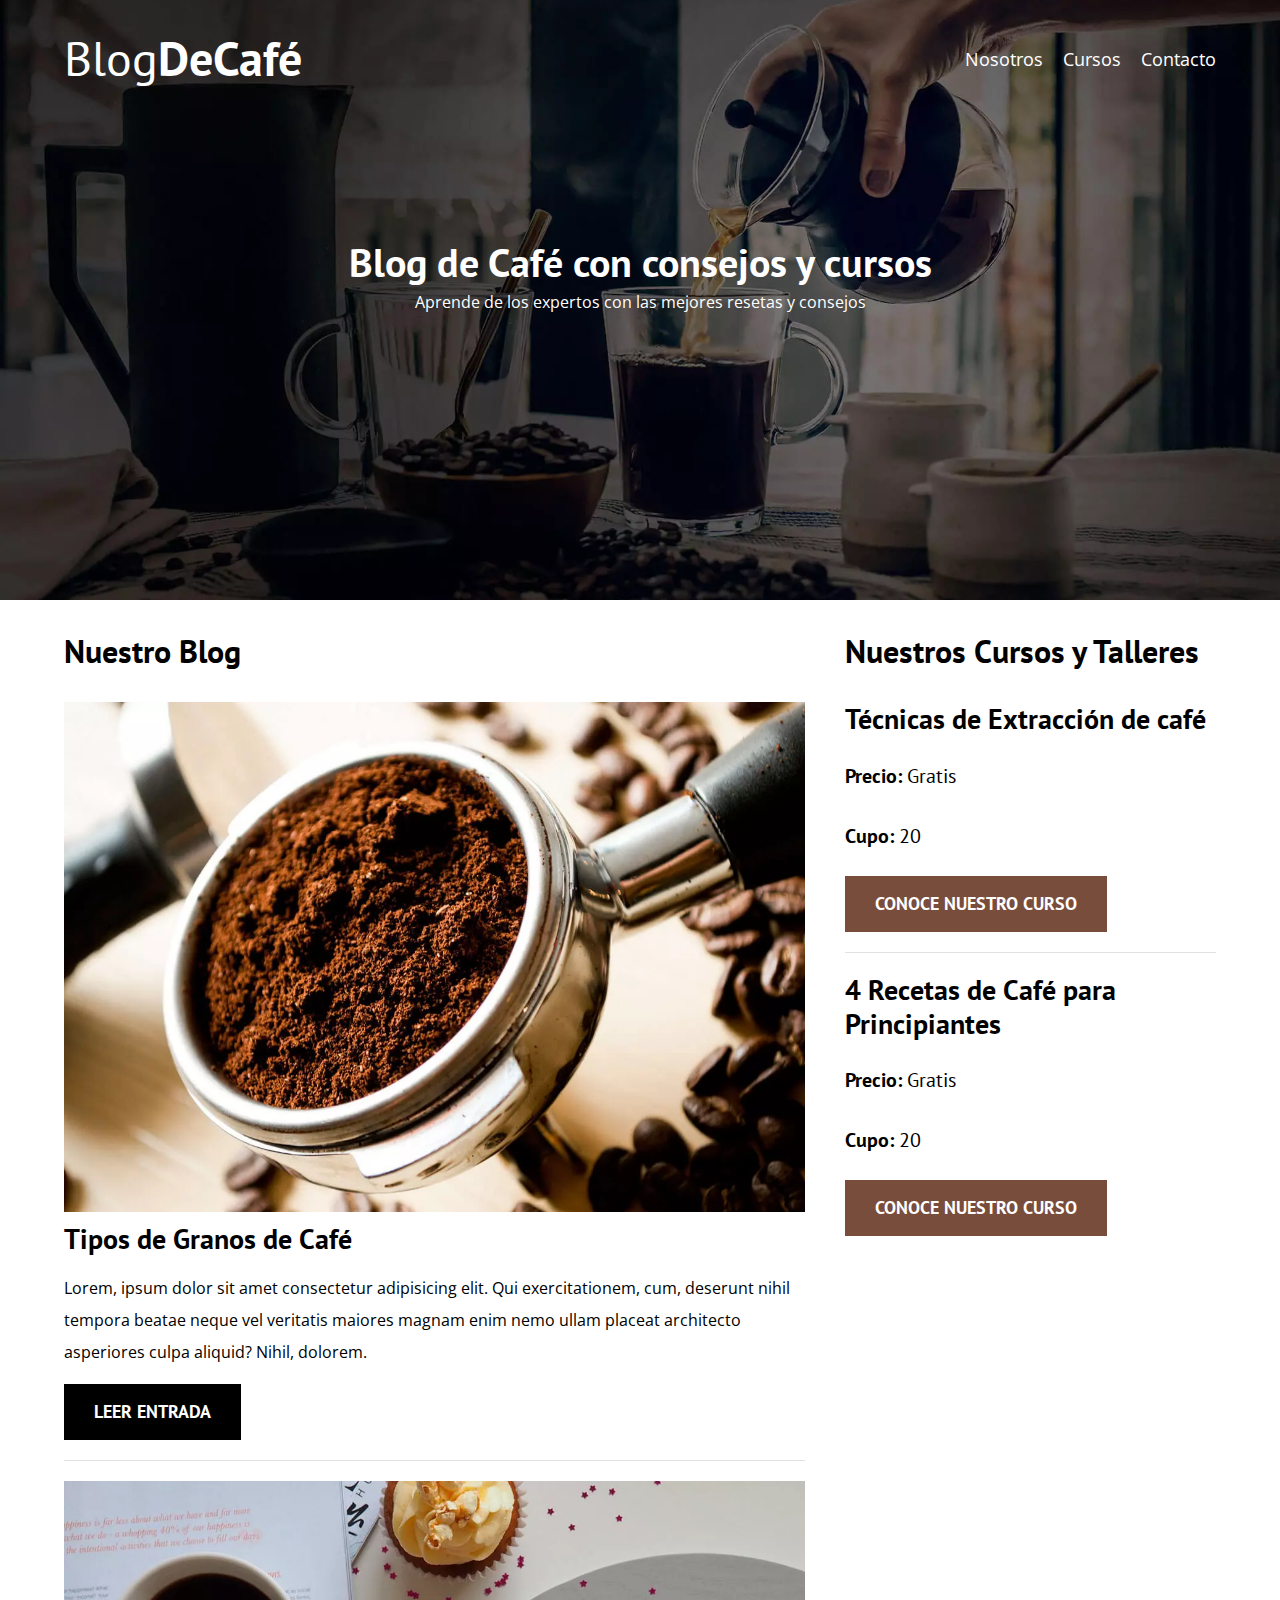
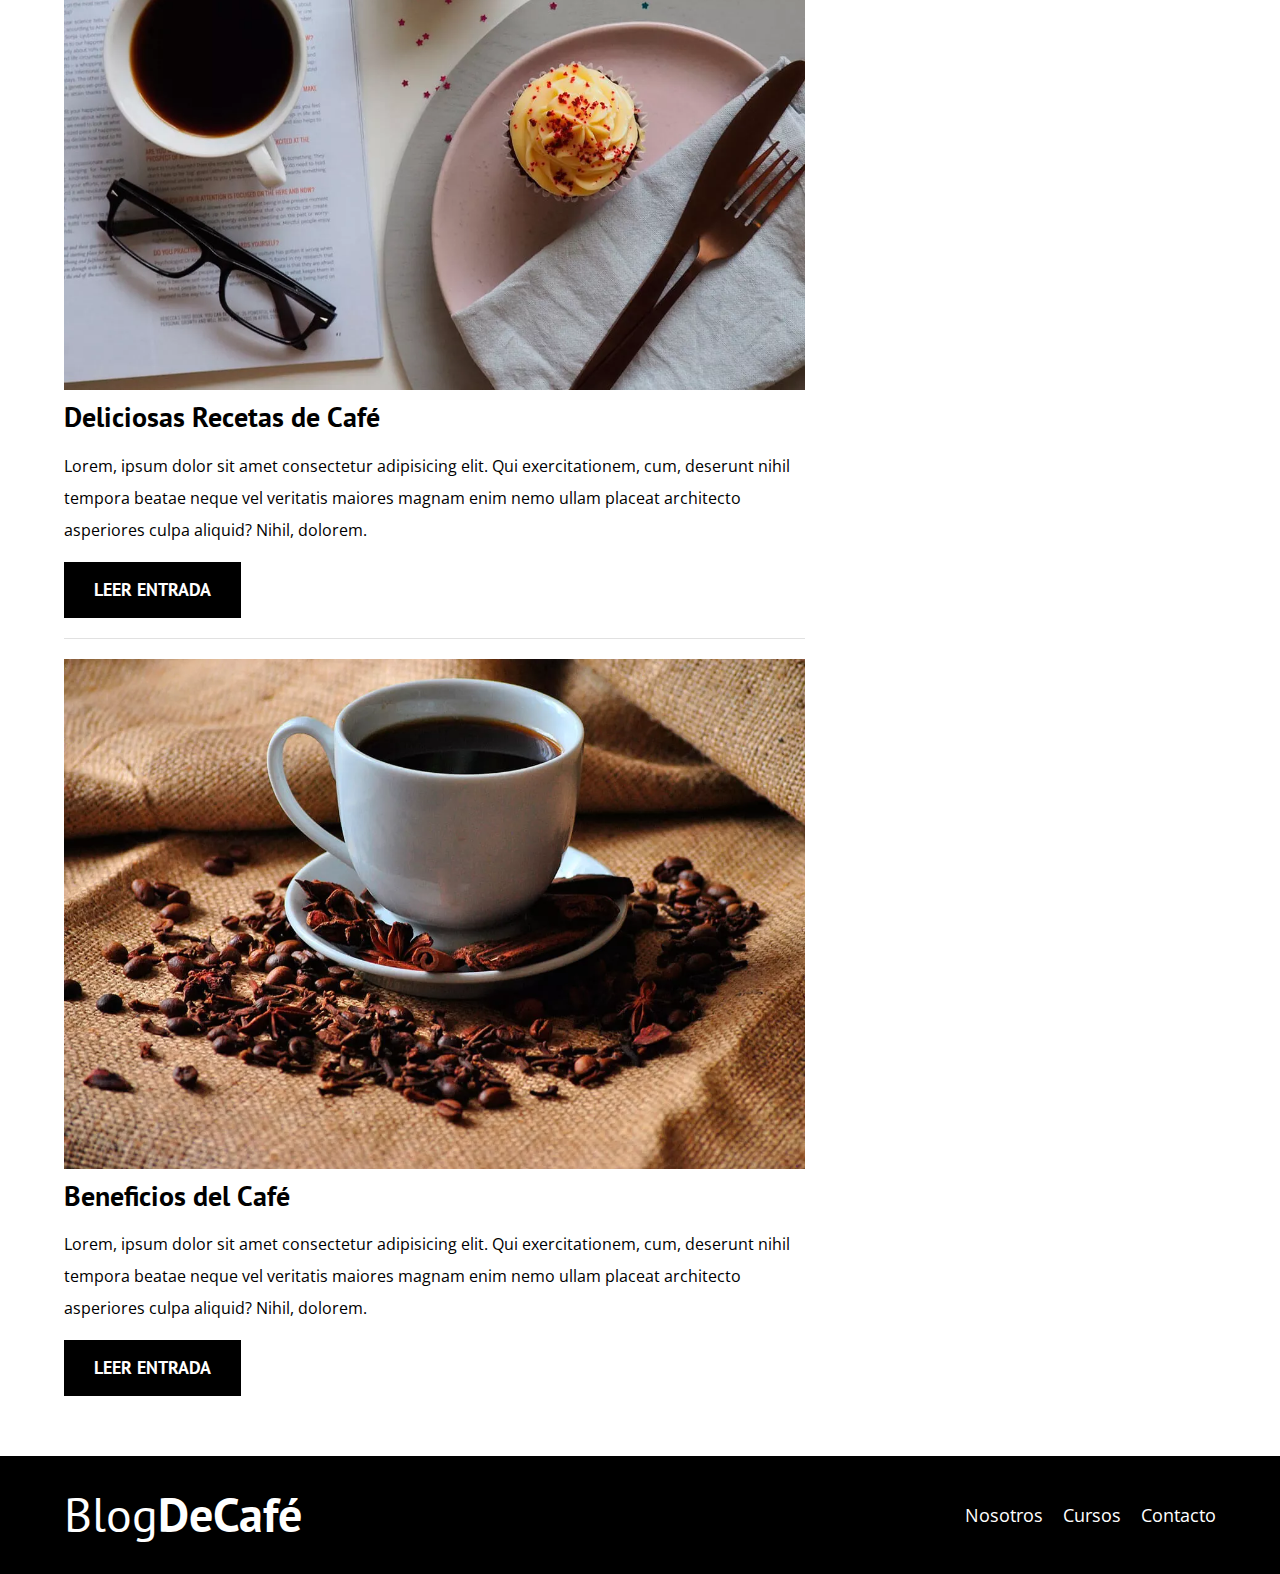
<file: index.html>
<!DOCTYPE html>
<html lang="es">
<head>
    <meta charset="UTF-8">
    <meta name="viewport" content="width=device-width, initial-scale=1.0">
    <meta name="description" content="Pagina web de blog de café">
    <title>BlogdeCafe</title>
    <!--Prefetch Precarga una pagina -->
    <link rel="prefetch" href="cursos.html" as="document">
    <!--Preload Precarga los elementos importantes de la pagina-->
    <link rel="preload" href="css/normalize.css" as="style">
    <link rel="stylesheet" href="css/normalize.css">
    <link rel="preload" href="https://fonts.googleapis.com/css2?family=Open+Sans&family=PT+Sans:wght@400;700&display=swap" crossorigin="crossorigin" as="font">
    <link href="https://fonts.googleapis.com/css2?family=Open+Sans&family=PT+Sans:wght@400;700&display=swap" rel="stylesheet">
    <link rel="preload" href="css/style.css" as="style">
    <link rel="stylesheet" href="css/style.css">
</head>
<body>
    <header class="header">
        <div class="contenedor">
            <div class="barra">
                <a class="logo" href="index.html">
                    <h1 class="logo__nombre no-margin center-text">Blog<span class="logo__bold">DeCafé</span></h1>
                </a>
                <nav class="navegacion">
                    <a href="Nosotros.html" class="navegacion__enlace">Nosotros</a>
                    <a href="Cursos.html" class="navegacion__enlace">Cursos</a>
                    <a href="Contacto.html" class="navegacion__enlace">Contacto</a>
                </nav>
            </div>
        </div>
        <div class="header__texto">
            <h2 class="no-margin">Blog de Café con consejos y cursos</h2>
            <p class="no-margin">Aprende de los expertos con las mejores resetas y consejos</p>
        </div>
    </header>
    <div class="contenedor contenido-principal">
        <main class="blog">
            <h3>Nuestro Blog</h3>
            <article class="entrada">
                <div class="entrada__imagen">
                    <picture>
                        <source srcset="img/blog1.webp" type="image/webp">
                        <img loading="lazy" src="img/blog1.jpg" alt="imagen blog">
                    </picture>
                </div>
                <div class="entrada__contenido">
                    <h4 class="no-margin">Tipos de Granos de Café</h4>
                    <p>Lorem, ipsum dolor sit amet consectetur adipisicing elit. Qui exercitationem, cum, deserunt nihil tempora beatae neque vel veritatis maiores magnam enim nemo ullam placeat architecto asperiores culpa aliquid? Nihil, dolorem.</p>
                    <a href="entrada.html" class="boton boton--primario">Leer Entrada</a>
                </div>
            </article><!--Fin del article-->
            <article class="entrada">
                <div class="entrada__imagen">
                    <picture>
                        <source srcset="img/blog2.webp" type="image/webp">
                        <img loading="lazy" src="img/blog2.jpg" alt="imagen blog">
                    </picture>
                </div>
                <div class="entrada__contenido">
                    <h4 class="no-margin">Deliciosas Recetas de Café</h4>
                    <p>Lorem, ipsum dolor sit amet consectetur adipisicing elit. Qui exercitationem, cum, deserunt nihil tempora beatae neque vel veritatis maiores magnam enim nemo ullam placeat architecto asperiores culpa aliquid? Nihil, dolorem.</p>
                    <a href="entrada.html" class="boton boton--primario">Leer Entrada</a>
                </div>
            </article><!--Fin del article-->
            <article class="entrada">
                <div class="entrada__imagen">
                    <picture>
                        <source srcset="img/blog3.webp" type="image/webp">
                        <img loading="lazy" src="img/blog3.jpg" alt="imagen blog">
                    </picture>
                </div>
                <div class="entrada__contenido">
                    <h4 class="no-margin">Beneficios del Café</h4>
                    <p>Lorem, ipsum dolor sit amet consectetur adipisicing elit. Qui exercitationem, cum, deserunt nihil tempora beatae neque vel veritatis maiores magnam enim nemo ullam placeat architecto asperiores culpa aliquid? Nihil, dolorem.</p>
                    <a href="entrada.html" class="boton boton--primario">Leer Entrada</a>
                </div>
            </article><!--Fin del article-->
        </main>
        <aside class="sidebar">
            <h3>Nuestros Cursos y Talleres</h3>
            <ul class="cursos no-padding">
                <li class="widget-curso">
                    <h4 class="no-margin">Técnicas de Extracción de café</h4> 
                    <p class="widget-curso__lebel">Precio: 
                        <span class="widget-curso__info">Gratis</span>
                    </p>
                    <p class="widget-curso__lebel">Cupo: 
                        <span class="widget-curso__info">20</span>
                    </p>
                    <a href="entrada.html" class="boton boton--secundario">Conoce nuestro Curso</a>
                </li><!--Fin de li-->
                <li class="widget-curso">
                    <h4 class="no-margin">4 Recetas de Café para Principiantes</h4> 
                    <p class="widget-curso__lebel">Precio: 
                        <span class="widget-curso__info">Gratis</span>
                    </p>
                    <p class="widget-curso__lebel">Cupo: 
                        <span class="widget-curso__info">20</span>
                    </p>
                    <a href="entrada.html" class="boton boton--secundario">Conoce nuestro Curso</a>
                </li><!--Fin de li-->
            </ul>
        </aside>
    </div> <!--Fin de div-->
    <footer class="footer">
        <div class="contenedor">
            <div class="barra">
                <a class="logo" href="index.html">
                    <h1 class="logo__nombre no-margin center-text">Blog<span class="logo__bold">DeCafé</span></h1>
                </a>
                <nav class="navegacion">
                    <a href="Nosotros.html" class="navegacion__enlace">Nosotros</a>
                    <a href="Cursos.html" class="navegacion__enlace">Cursos</a>
                    <a href="Contacto.html" class="navegacion__enlace">Contacto</a>
                </nav>
            </div>
        </div>
    </footer>

    <script src="js/modernizr.js"></script>

</body>
</html>
</file>
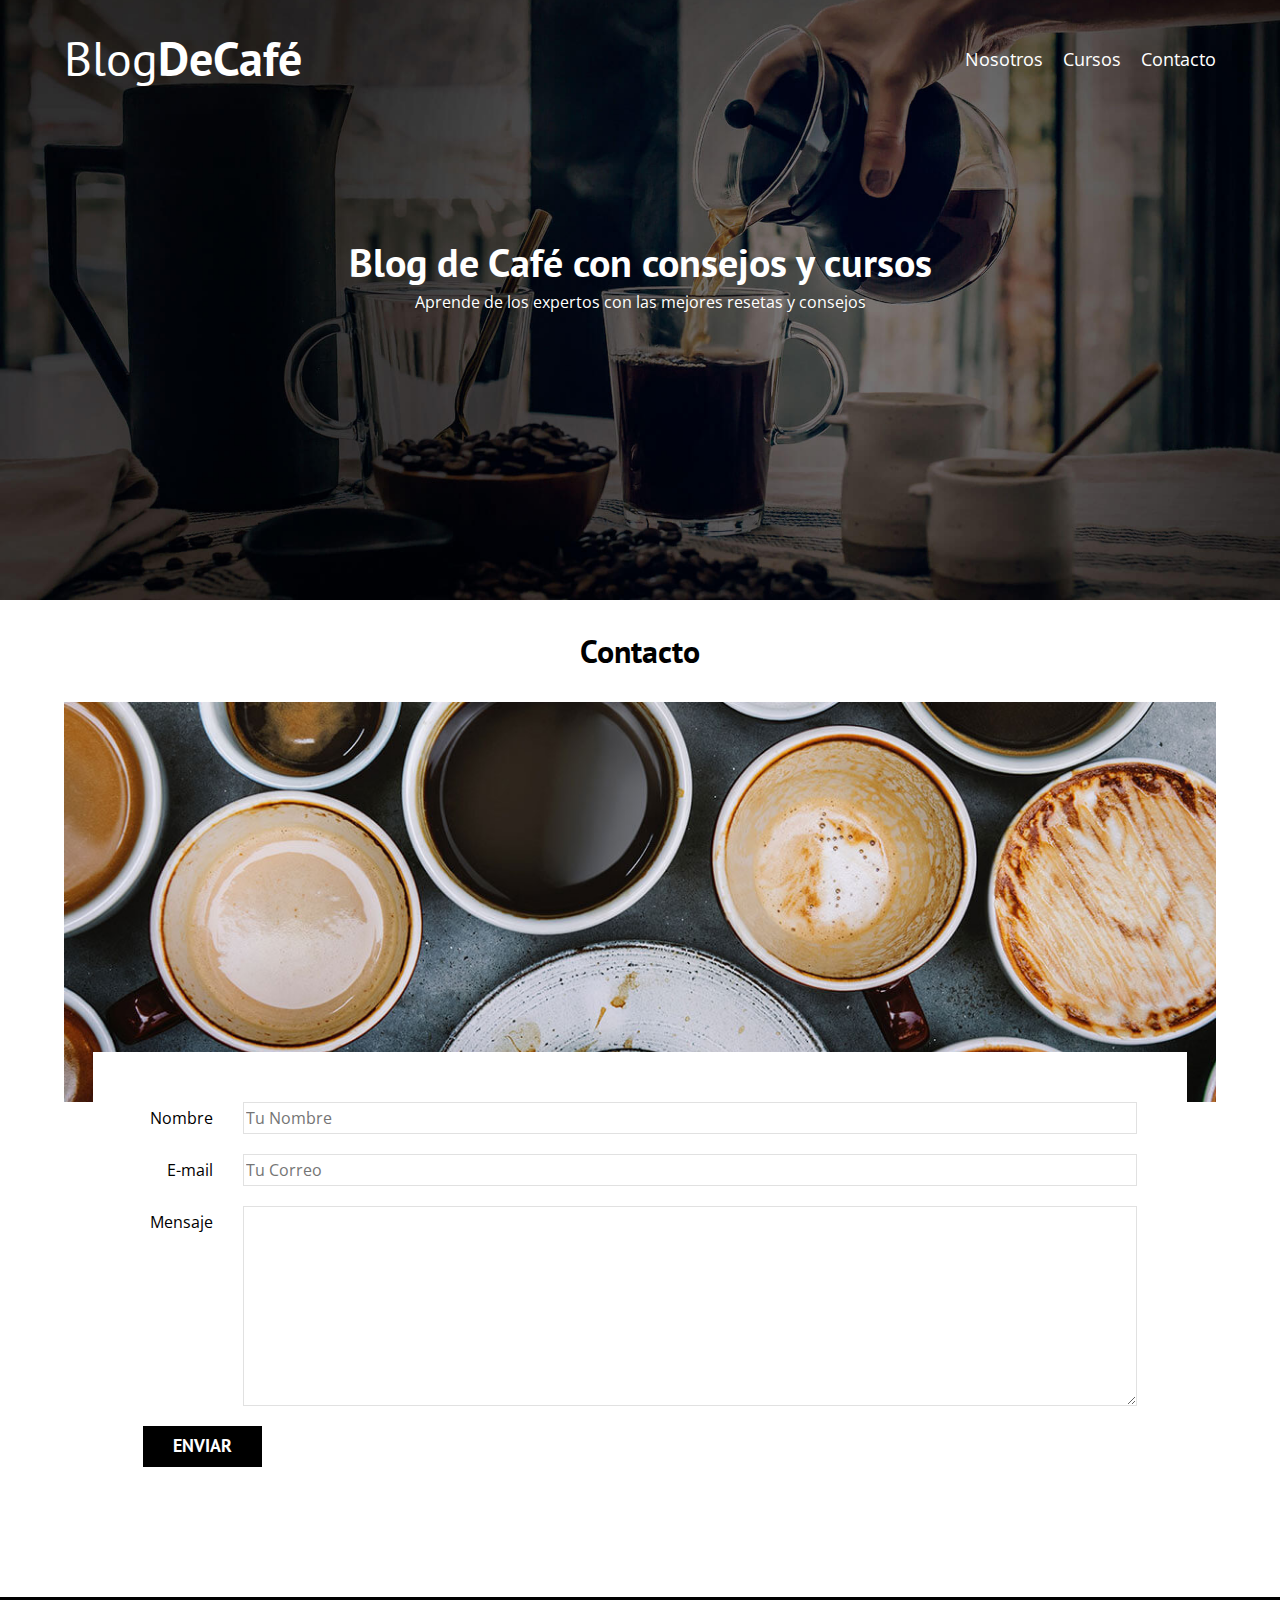
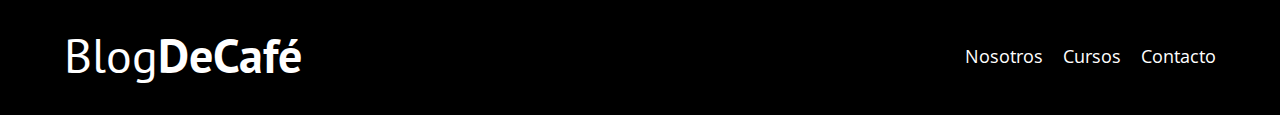
<file: contacto.html>
<!DOCTYPE html>
<html lang="en">
<head>
    <meta charset="UTF-8">
    <meta http-equiv="X-UA-Compatible" content="IE=edge">
    <meta name="viewport" content="width=device-width, initial-scale=1.0">
    <title>BlogdeCafe</title>
    <link rel="stylesheet" href="css/normalize.css">
    <link href="https://fonts.googleapis.com/css2?family=Open+Sans&family=PT+Sans:wght@400;700&display=swap" rel="stylesheet">
    <link rel="stylesheet" href="css/style.css">
</head>
<body>
    <header class="header">
        <div class="contenedor">
            <div class="barra">
                <a class="logo" href="index.html">
                    <h1 class="logo__nombre no-margin center-text">Blog<span class="logo__bold">DeCafé</span></h1>
                </a>
                <nav class="navegacion">
                    <a href="Nosotros.html" class="navegacion__enlace">Nosotros</a>
                    <a href="Cursos.html" class="navegacion__enlace">Cursos</a>
                    <a href="Contacto.html" class="navegacion__enlace">Contacto</a>
                </nav>
            </div>
        </div>
        <div class="header__texto">
            <h2 class="no-margin">Blog de Café con consejos y cursos</h2>
            <p class="no-margin">Aprende de los expertos con las mejores resetas y consejos</p>
        </div>
    </header>
    <main class="contenedor">
        <h3 class="center-text">Contacto</h3>
        <div class="contacto-bg"></div>
        <form class="formulario">
            <div class="campo">
                <label class="campo__label" for="nombre">Nombre</label>
                <input class="campo__field" type="text" placeholder="Tu Nombre" id="nombre">
            </div>
            <div class="campo">
                <label class="campo__label" for="email">E-mail</label>
                <input class="campo__field" type="email" placeholder="Tu Correo" id="email">
            </div>
            <div class="campo">
                <label class="campo__label" for="mensaje">Mensaje</label>
                <textarea class="campo__field campo__field--textarea" id="mensaje"></textarea>
            </div>
            <div class="campo">
                <input type="submit" value="Enviar" class="boton boton--primario">
            </div>
        </form>
    </main> <!--Fin de main-->
    <footer class="footer">
        <div class="contenedor">
            <div class="barra">
                <a class="logo" href="index.html">
                    <h1 class="logo__nombre no-margin center-text">Blog<span class="logo__bold">DeCafé</span></h1>
                </a>
                <nav class="navegacion">
                    <a href="Nosotros.html" class="navegacion__enlace">Nosotros</a>
                    <a href="Cursos.html" class="navegacion__enlace">Cursos</a>
                    <a href="Contacto.html" class="navegacion__enlace">Contacto</a>
                </nav>
            </div>
        </div>
    </footer>
    
</body>
</html>
</file>
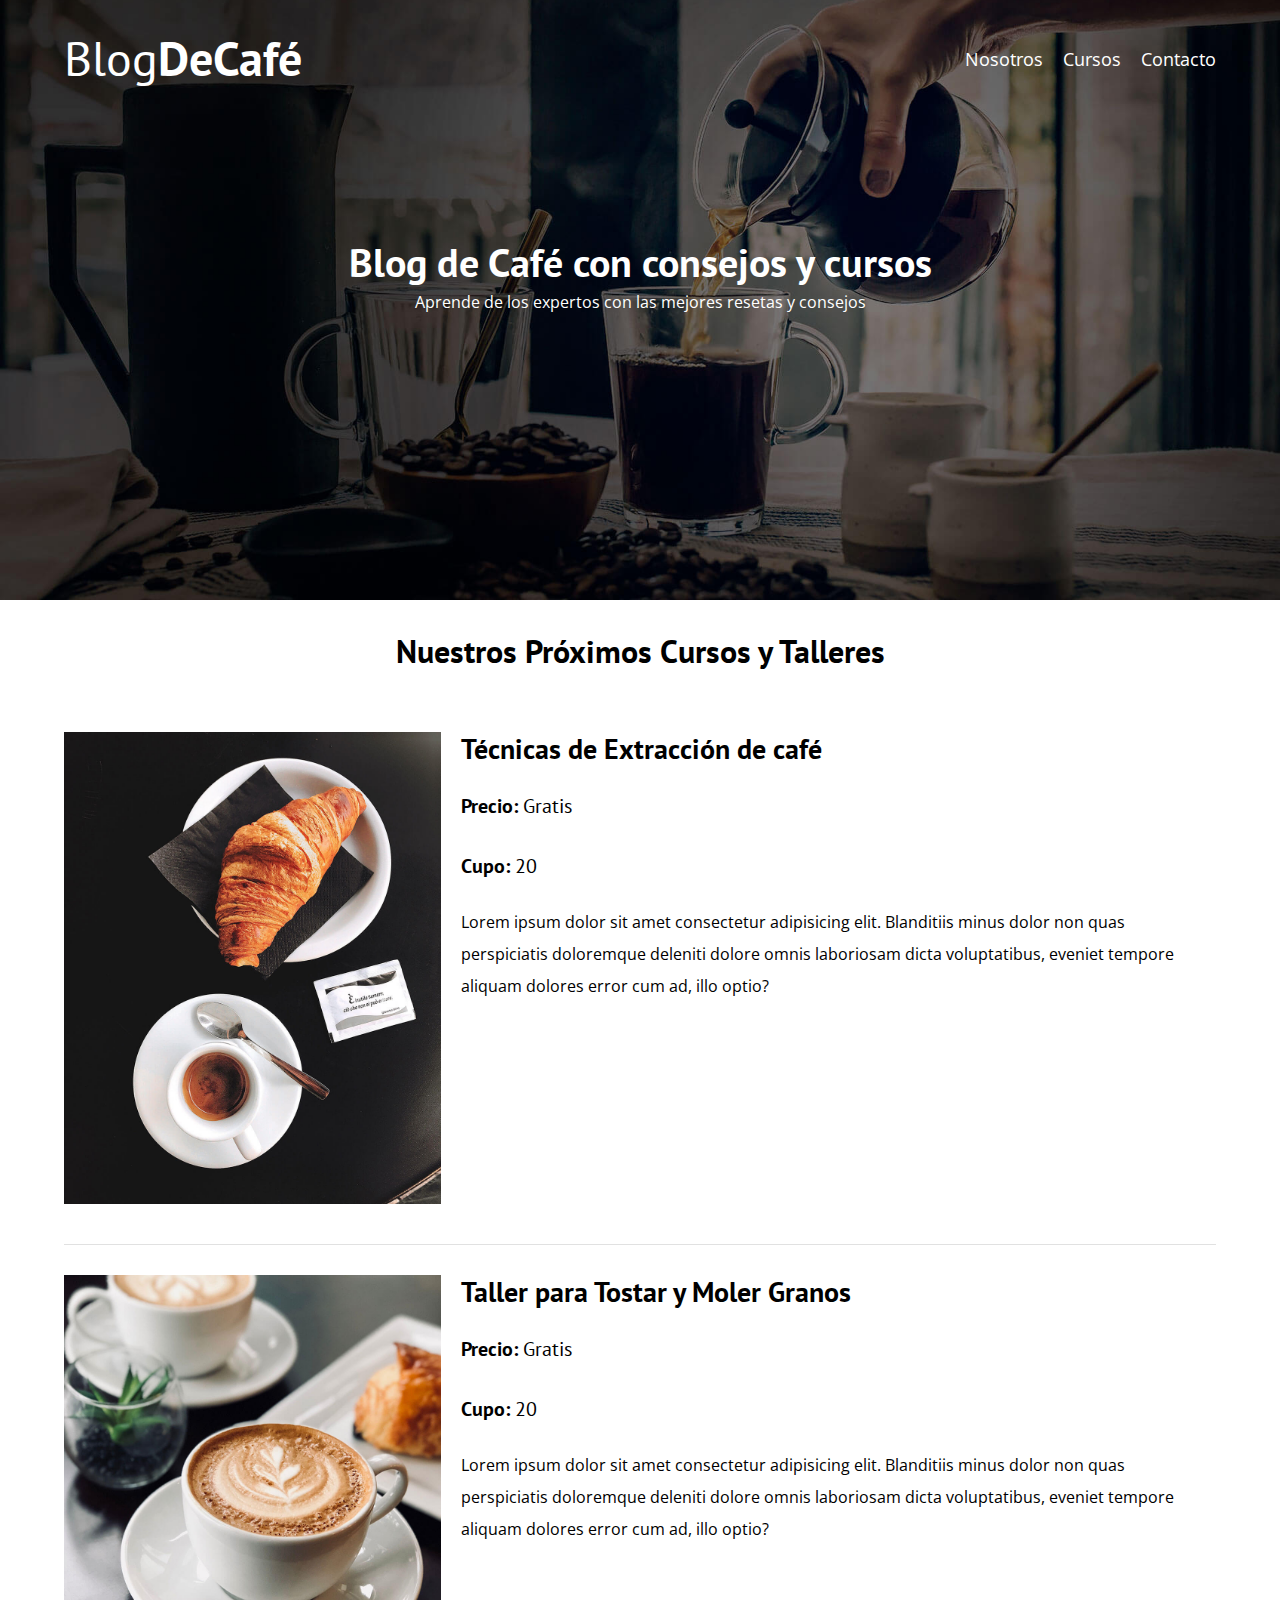
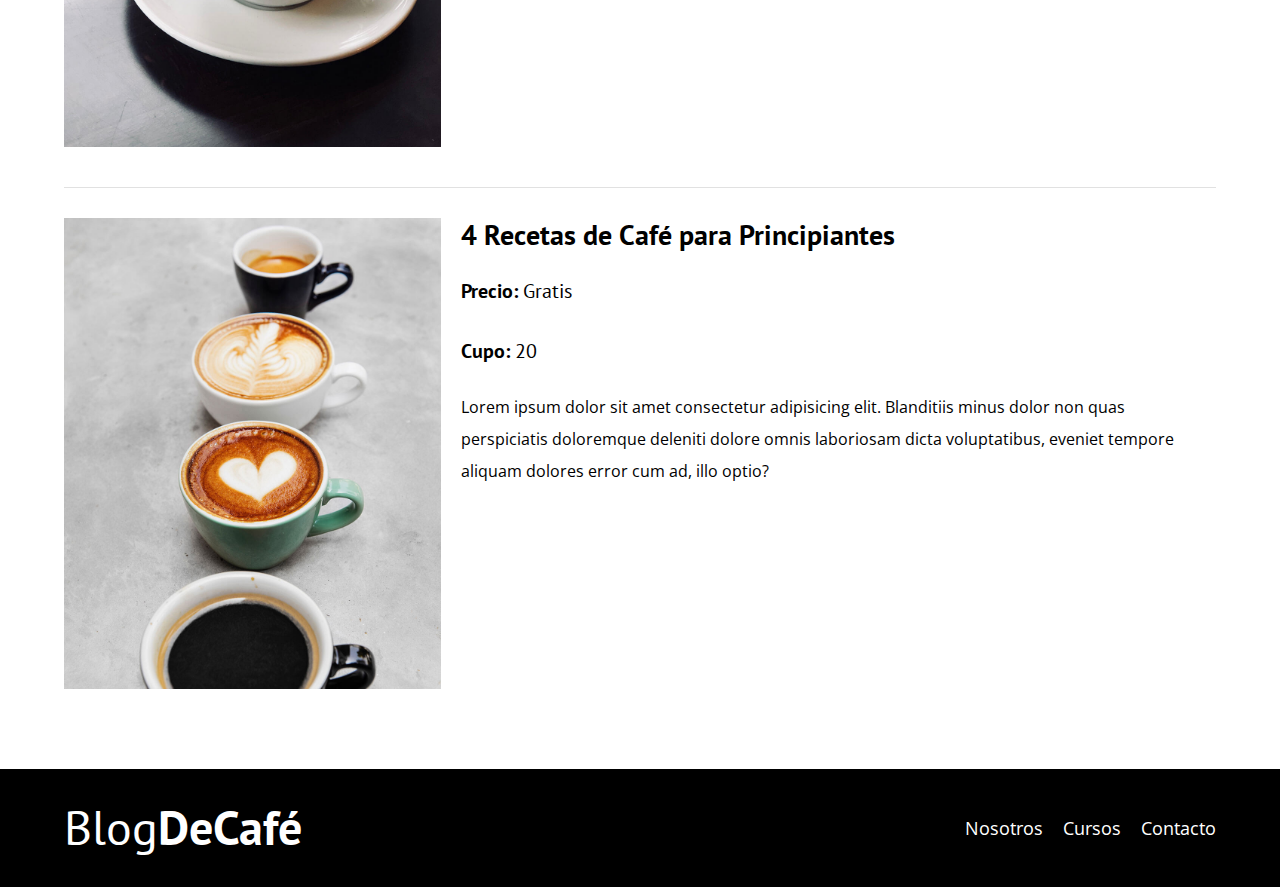
<file: cursos.html>
<!DOCTYPE html>
<html lang="en">
<head>
    <meta charset="UTF-8">
    <meta http-equiv="X-UA-Compatible" content="IE=edge">
    <meta name="viewport" content="width=device-width, initial-scale=1.0">
    <title>BlogdeCafe</title>
    <link rel="stylesheet" href="css/normalize.css">
    <link href="https://fonts.googleapis.com/css2?family=Open+Sans&family=PT+Sans:wght@400;700&display=swap" rel="stylesheet">
    <link rel="stylesheet" href="css/style.css">
</head>
<body>
    <header class="header">
        <div class="contenedor">
            <div class="barra">
                <a class="logo" href="index.html">
                    <h1 class="logo__nombre no-margin center-text">Blog<span class="logo__bold">DeCafé</span></h1>
                </a>
                <nav class="navegacion">
                    <a href="Nosotros.html" class="navegacion__enlace">Nosotros</a>
                    <a href="Cursos.html" class="navegacion__enlace">Cursos</a>
                    <a href="Contacto.html" class="navegacion__enlace">Contacto</a>
                </nav>
            </div>
        </div>
        <div class="header__texto">
            <h2 class="no-margin">Blog de Café con consejos y cursos</h2>
            <p class="no-margin">Aprende de los expertos con las mejores resetas y consejos</p>
        </div>
    </header>
    <main class="contenedor">
        <h3 class="center-text">Nuestros Próximos Cursos y Talleres</h3>
        <div class="curso">
            <div class="curso__imagen">
                <img src="img/curso1.jpg" alt="imagen curso">
            </div>
            <div class="curso__informacion">
                <h4 class="no-margin">Técnicas de Extracción de café</h4> 
                <p class="curso__lebel">Precio: 
                    <span class="curso__info">Gratis</span>
                </p>
                <p class="curso__lebel">Cupo: 
                    <span class="curso__info">20</span>
                </p>
                <p class="curso__descripcion">
                    Lorem ipsum dolor sit amet consectetur adipisicing elit. Blanditiis minus dolor non quas perspiciatis doloremque deleniti dolore omnis laboriosam dicta voluptatibus, eveniet tempore aliquam dolores error cum ad, illo optio?
                </p>
            </div><!--Fin de .curso__informacion-->
        </div><!--Fin de div-->
        <div class="curso">
            <div class="curso__imagen">
                <img src="img/curso2.jpg" alt="imagen curso">
            </div>
            <div class="curso__informacion">
                <h4 class="no-margin">Taller para Tostar y Moler Granos</h4> 
                <p class="curso__lebel">Precio: 
                    <span class="curso__info">Gratis</span>
                </p>
                <p class="curso__lebel">Cupo: 
                    <span class="curso__info">20</span>
                </p>
                <p class="curso__descripcion">
                    Lorem ipsum dolor sit amet consectetur adipisicing elit. Blanditiis minus dolor non quas perspiciatis doloremque deleniti dolore omnis laboriosam dicta voluptatibus, eveniet tempore aliquam dolores error cum ad, illo optio?
                </p>
            </div><!--Fin de .curso__informacion-->
        </div><!--Fin de div-->
        <div class="curso">
            <div class="curso__imagen">
                <img src="img/curso3.jpg" alt="imagen curso">
            </div>
            <div class="curso__informacion">
                <h4 class="no-margin">4 Recetas de Café para Principiantes</h4> 
                <p class="curso__lebel">Precio: 
                    <span class="curso__info">Gratis</span>
                </p>
                <p class="curso__lebel">Cupo: 
                    <span class="curso__info">20</span>
                </p>
                <p class="curso__descripcion">
                    Lorem ipsum dolor sit amet consectetur adipisicing elit. Blanditiis minus dolor non quas perspiciatis doloremque deleniti dolore omnis laboriosam dicta voluptatibus, eveniet tempore aliquam dolores error cum ad, illo optio?
                </p>
            </div><!--Fin de .curso__informacion-->
        </div><!--Fin de div-->
    </main> <!--Fin de main-->
    <footer class="footer">
        <div class="contenedor">
            <div class="barra">
                <a class="logo" href="index.html">
                    <h1 class="logo__nombre no-margin center-text">Blog<span class="logo__bold">DeCafé</span></h1>
                </a>
                <nav class="navegacion">
                    <a href="Nosotros.html" class="navegacion__enlace">Nosotros</a>
                    <a href="Cursos.html" class="navegacion__enlace">Cursos</a>
                    <a href="Contacto.html" class="navegacion__enlace">Contacto</a>
                </nav>
            </div>
        </div>
    </footer>
    
</body>
</html>
</file>
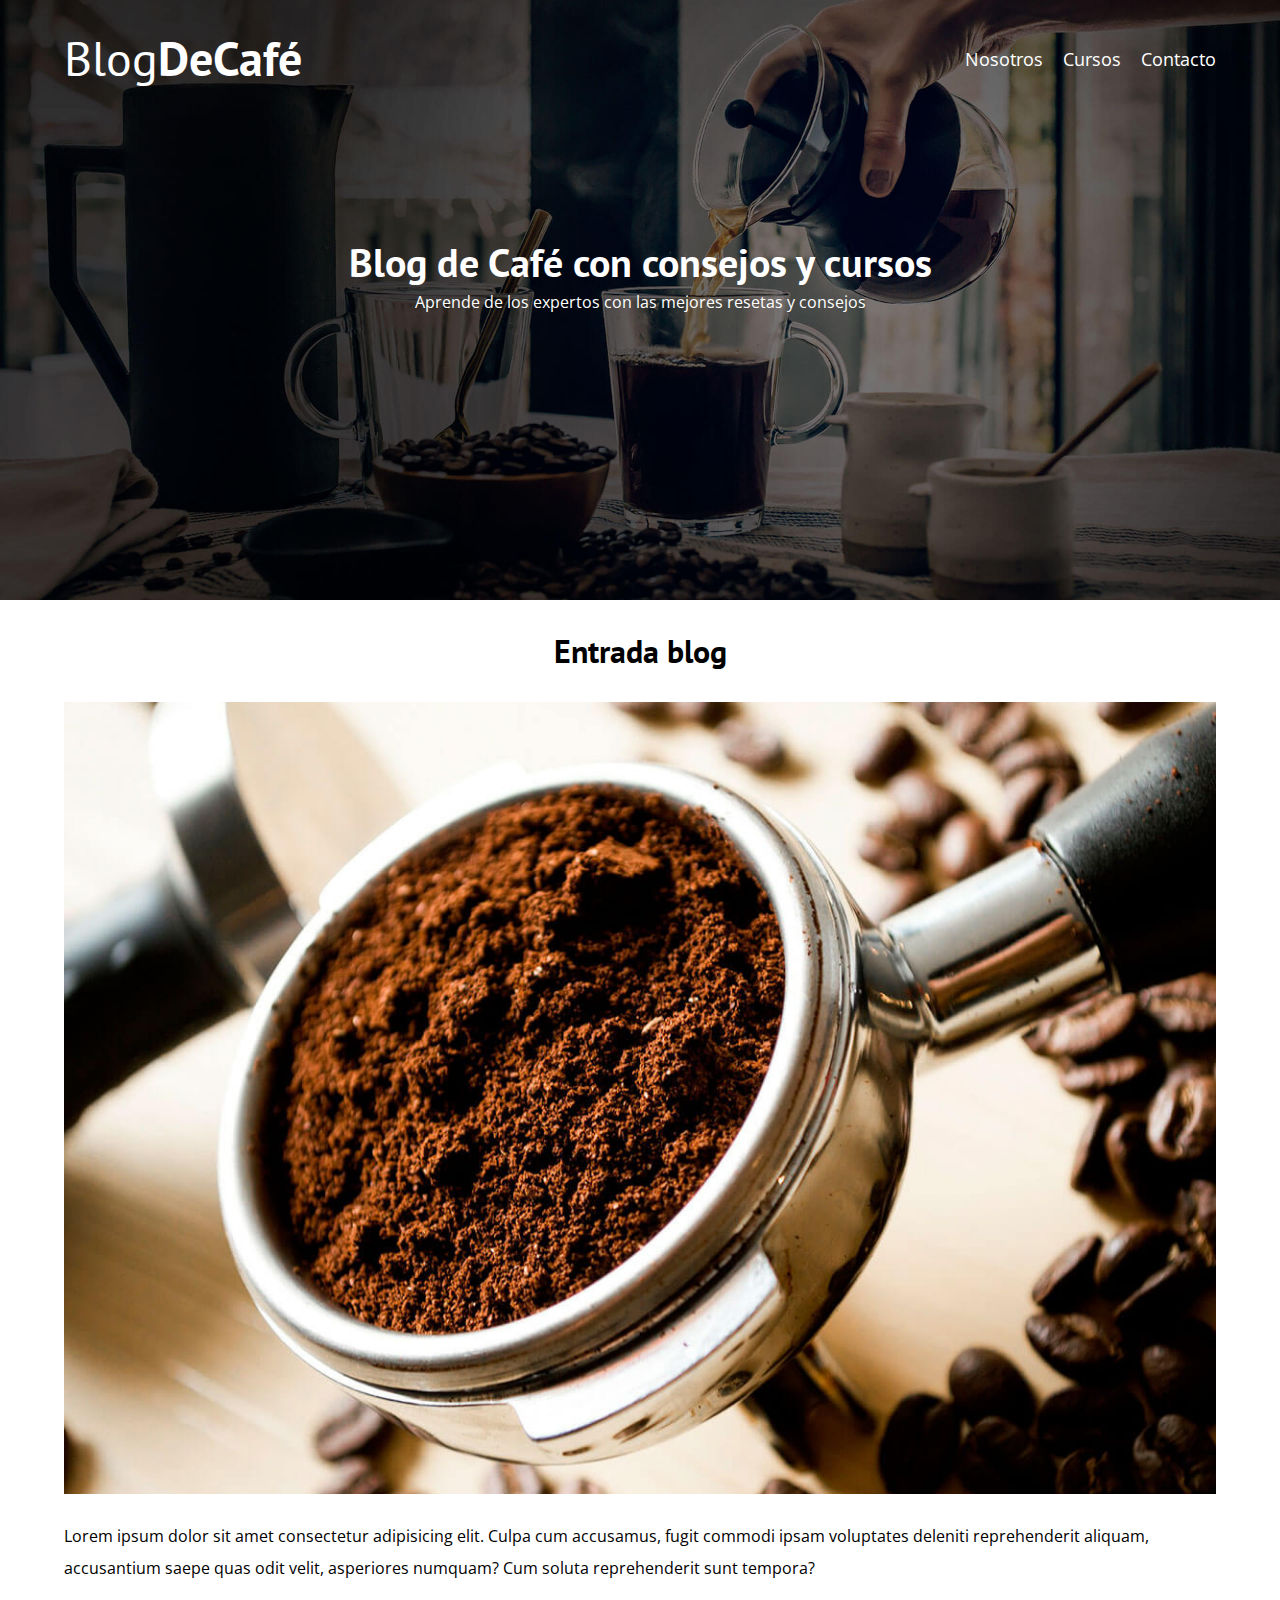
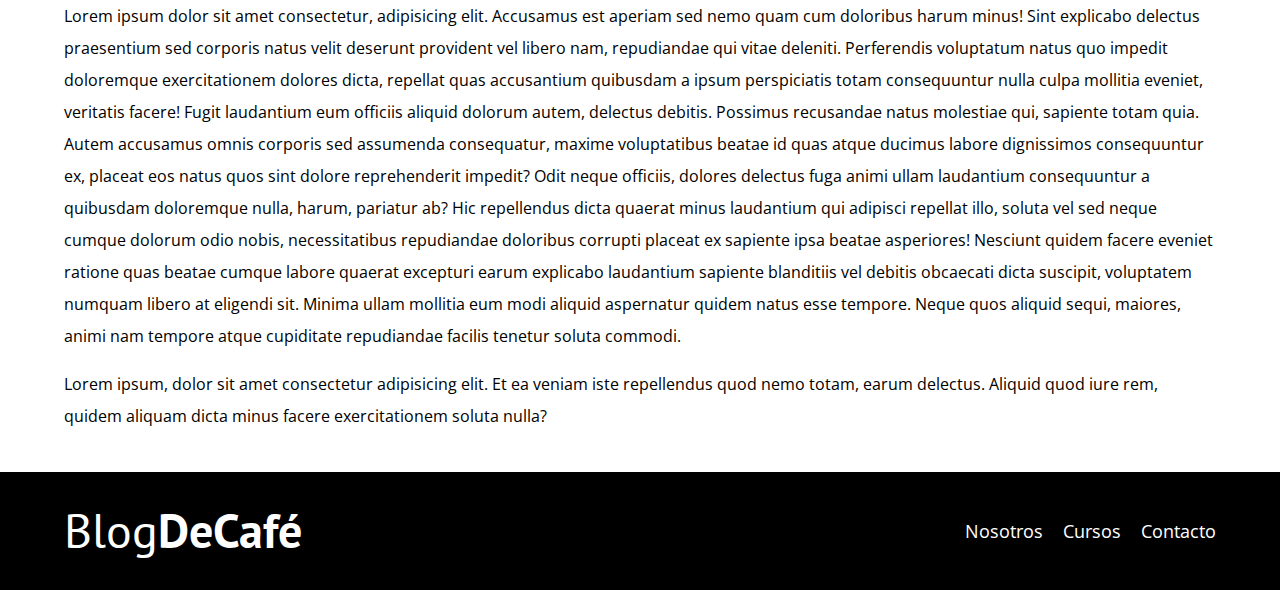
<file: entrada.html>
<!DOCTYPE html>
<html lang="en">
<head>
    <meta charset="UTF-8">
    <meta http-equiv="X-UA-Compatible" content="IE=edge">
    <meta name="viewport" content="width=device-width, initial-scale=1.0">
    <title>BlogdeCafe</title>
    <link rel="stylesheet" href="css/normalize.css">
    <link href="https://fonts.googleapis.com/css2?family=Open+Sans&family=PT+Sans:wght@400;700&display=swap" rel="stylesheet">
    <link rel="stylesheet" href="css/style.css">
</head>
<body>
    <header class="header">
        <div class="contenedor">
            <div class="barra">
                <a class="logo" href="index.html">
                    <h1 class="logo__nombre no-margin center-text">Blog<span class="logo__bold">DeCafé</span></h1>
                </a>
                <nav class="navegacion">
                    <a href="Nosotros.html" class="navegacion__enlace">Nosotros</a>
                    <a href="Cursos.html" class="navegacion__enlace">Cursos</a>
                    <a href="Contacto.html" class="navegacion__enlace">Contacto</a>
                </nav>
            </div>
        </div>
        <div class="header__texto">
            <h2 class="no-margin">Blog de Café con consejos y cursos</h2>
            <p class="no-margin">Aprende de los expertos con las mejores resetas y consejos</p>
        </div>
    </header>
    <main class="contenedor">
        <h3 class="center-text">Entrada blog</h3>
        <img src="img/blog1.jpg" alt="image curso">
        <p>Lorem ipsum dolor sit amet consectetur adipisicing elit. Culpa cum accusamus, fugit commodi ipsam voluptates deleniti reprehenderit aliquam, accusantium saepe quas odit velit, asperiores numquam? Cum soluta reprehenderit sunt tempora?</p>
        <p>Lorem ipsum dolor sit amet consectetur, adipisicing elit. Accusamus est aperiam sed nemo quam cum doloribus harum minus! Sint explicabo delectus praesentium sed corporis natus velit deserunt provident vel libero nam, repudiandae qui vitae deleniti. Perferendis voluptatum natus quo impedit doloremque exercitationem dolores dicta, repellat quas accusantium quibusdam a ipsum perspiciatis totam consequuntur nulla culpa mollitia eveniet, veritatis facere! Fugit laudantium eum officiis aliquid dolorum autem, delectus debitis. Possimus recusandae natus molestiae qui, sapiente totam quia. Autem accusamus omnis corporis sed assumenda consequatur, maxime voluptatibus beatae id quas atque ducimus labore dignissimos consequuntur ex, placeat eos natus quos sint dolore reprehenderit impedit? Odit neque officiis, dolores delectus fuga animi ullam laudantium consequuntur a quibusdam doloremque nulla, harum, pariatur ab? Hic repellendus dicta quaerat minus laudantium qui adipisci repellat illo, soluta vel sed neque cumque dolorum odio nobis, necessitatibus repudiandae doloribus corrupti placeat ex sapiente ipsa beatae asperiores! Nesciunt quidem facere eveniet ratione quas beatae cumque labore quaerat excepturi earum explicabo laudantium sapiente blanditiis vel debitis obcaecati dicta suscipit, voluptatem numquam libero at eligendi sit. Minima ullam mollitia eum modi aliquid aspernatur quidem natus esse tempore. Neque quos aliquid sequi, maiores, animi nam tempore atque cupiditate repudiandae facilis tenetur soluta commodi.</p>
        <p>Lorem ipsum, dolor sit amet consectetur adipisicing elit. Et ea veniam iste repellendus quod nemo totam, earum delectus. Aliquid quod iure rem, quidem aliquam dicta minus facere exercitationem soluta nulla?</p>
    </main> <!--Fin de main-->
    <footer class="footer">
        <div class="contenedor">
            <div class="barra">
                <a class="logo" href="index.html">
                    <h1 class="logo__nombre no-margin center-text">Blog<span class="logo__bold">DeCafé</span></h1>
                </a>
                <nav class="navegacion">
                    <a href="Nosotros.html" class="navegacion__enlace">Nosotros</a>
                    <a href="Cursos.html" class="navegacion__enlace">Cursos</a>
                    <a href="Contacto.html" class="navegacion__enlace">Contacto</a>
                </nav>
            </div>
        </div>
    </footer>
    
</body>
</html>
</file>
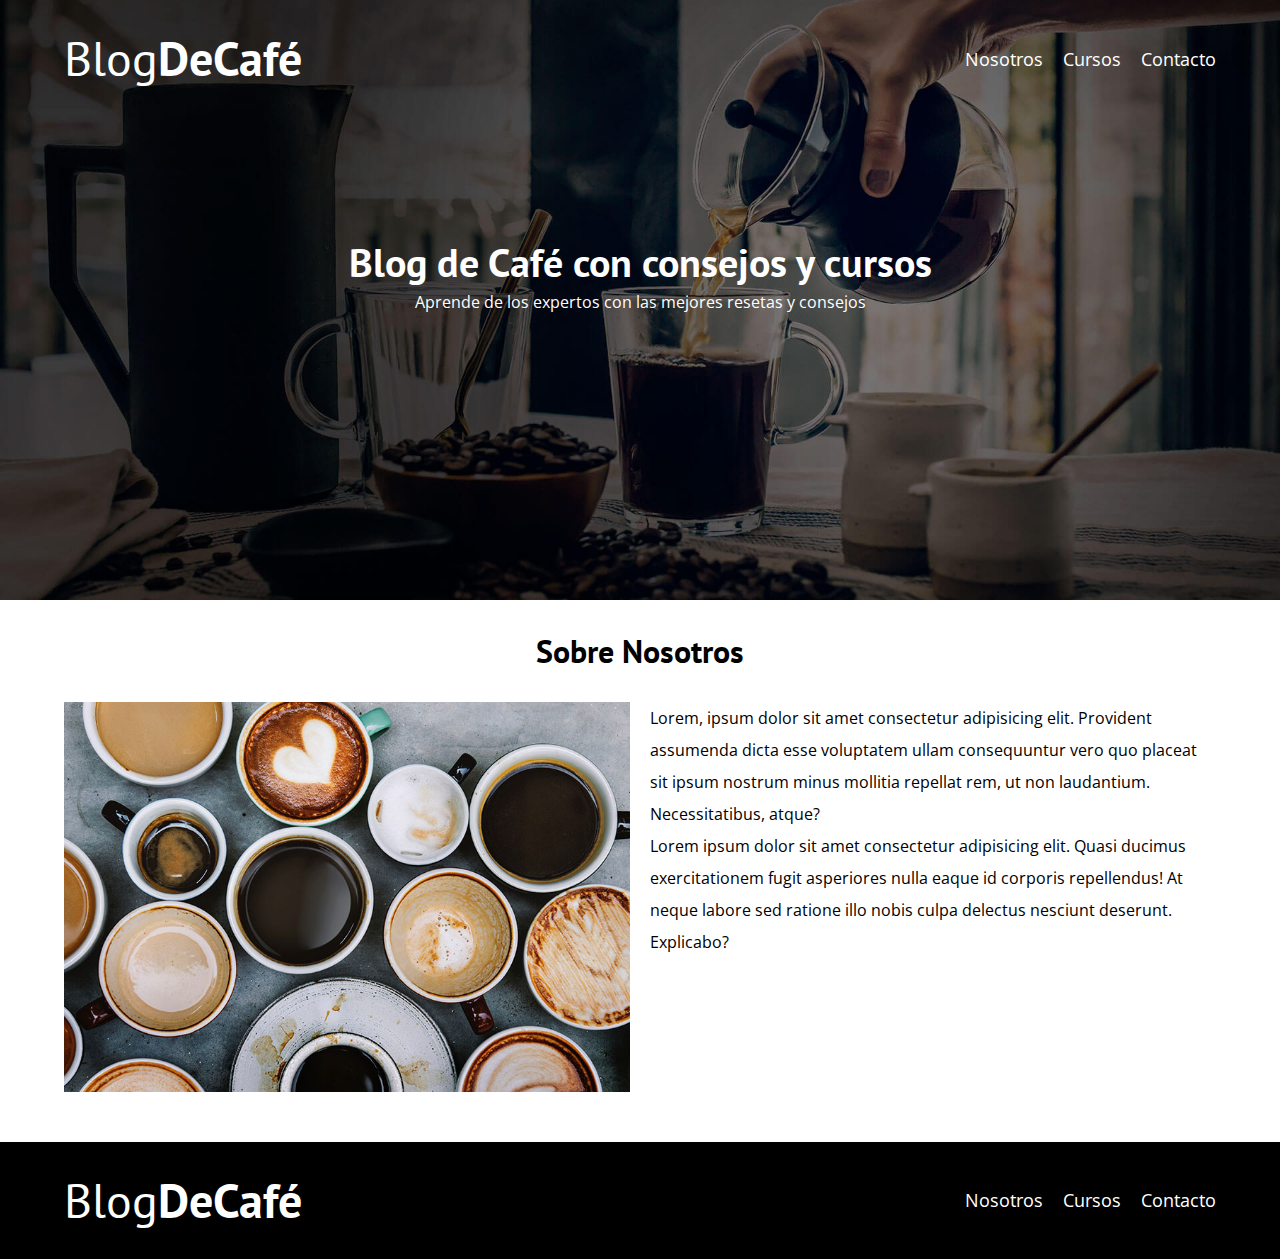
<file: nosotros.html>
<!DOCTYPE html>
<html lang="en">
<head>
    <meta charset="UTF-8">
    <meta http-equiv="X-UA-Compatible" content="IE=edge">
    <meta name="viewport" content="width=device-width, initial-scale=1.0">
    <title>BlogdeCafe</title>
    <link rel="stylesheet" href="css/normalize.css">
    <link href="https://fonts.googleapis.com/css2?family=Open+Sans&family=PT+Sans:wght@400;700&display=swap" rel="stylesheet">
    <link rel="stylesheet" href="css/style.css">
</head>
<body>
    <header class="header">
        <div class="contenedor">
            <div class="barra">
                <a class="logo" href="index.html">
                    <h1 class="logo__nombre no-margin center-text">Blog<span class="logo__bold">DeCafé</span></h1>
                </a>
                <nav class="navegacion">
                    <a href="Nosotros.html" class="navegacion__enlace">Nosotros</a>
                    <a href="Cursos.html" class="navegacion__enlace">Cursos</a>
                    <a href="Contacto.html" class="navegacion__enlace">Contacto</a>
                </nav>
            </div>
        </div>
        <div class="header__texto">
            <h2 class="no-margin">Blog de Café con consejos y cursos</h2>
            <p class="no-margin">Aprende de los expertos con las mejores resetas y consejos</p>
        </div>
    </header>
    <main class="contenedor">
        <h3 class="center-text">Sobre Nosotros</h3>
        <div class="sobre-nosotros">
            <div class="sobre-nosotros__imagen">
                <img src="img/nosotros.jpg" alt="imagen nosotros">
            </div>
            <div class="sobre-nosotros__texto">
                <p class="no-margin">Lorem, ipsum dolor sit amet consectetur adipisicing elit. Provident assumenda dicta esse voluptatem ullam consequuntur vero quo placeat sit ipsum nostrum minus mollitia repellat rem, ut non laudantium. Necessitatibus, atque?</p>
                <p class="no-margin">Lorem ipsum dolor sit amet consectetur adipisicing elit. Quasi ducimus exercitationem fugit asperiores nulla eaque id corporis repellendus! At neque labore sed ratione illo nobis culpa delectus nesciunt deserunt. Explicabo?</p>
            </div>
        </div>
    </main> <!--Fin de main-->
    <footer class="footer">
        <div class="contenedor">
            <div class="barra">
                <a class="logo" href="index.html">
                    <h1 class="logo__nombre no-margin center-text">Blog<span class="logo__bold">DeCafé</span></h1>
                </a>
                <nav class="navegacion">
                    <a href="Nosotros.html" class="navegacion__enlace">Nosotros</a>
                    <a href="Cursos.html" class="navegacion__enlace">Cursos</a>
                    <a href="Contacto.html" class="navegacion__enlace">Contacto</a>
                </nav>
            </div>
        </div>
    </footer>
    
</body>
</html>
</file>
<file: css/style.css>
:root{
    /*Fuentes*/
    --fuenteheading: 'PT Sans', sans-serif;
    --fuenteparrafo: 'Open Sans', sans-serif;
    /*Paleta de colores*/
    --primario: #784d3c;
    --gris: #e1e1e1;
    --blanco: #fff;
    --negro: #000;
}
html{
    box-sizing: border-box;
    font-size: 62.5%;
}
*, *:before, *:after{
    box-sizing: inherit;
}
body{
    font-family: var(--fuenteparrafo); /*Establecemos fuente*/
    font-size: 1.6rem; /*Tamaño de la fuente*/
    line-height: 2; /*Interlineado de la fuente*/
}
/**Globales**/
.contenedor{ /*Mostly Fluid*/
    max-width: 120rem;
    width: 90%;
    margin: 0 auto;
}
a{
    text-decoration: none; /*Quitamos el Subrayado al enlace*/
}
h1,h2,h3,h4{
    font-family: var(--fuenteheading); /*Establecemos fuente*/
    line-height: 1.2;
}
h1{
    font-size: 4.8rem; /*Tamaño de la fuente*/
}
h2{
    font-size: 4rem; /*Tamaño de la fuente*/
}
h3{
    font-size: 3.2rem; /*Tamaño de la fuente*/
}
h4{
    font-size: 2.8rem; /*Tamaño de la fuente*/
}
img{
    max-width: 100%;
}
/**Utilidades**/
.no-margin{ /*Quitamos margen*/
    margin: 0;
}
.no-padding{ /*Quitamos padding*/
    padding: 0;
}
.center-text{ /*Centramos el texto*/
    text-align: center; 
}

/**Header**/
.webp .header{
    background-image: url(../img/banner.webp);
}
.header{
    background-image: url(../img/banner.jpg); /*Seleccionamos la imagen de fondo*/
    height: 60rem; /*Establecemos la altura*/
    background-size: cover; /*Escalamos la imagen de fondo al tamaño*/
    background-repeat: no-repeat; /*No repetimos la imagen de fondo*/
    background-position: center center; /*Centramos vertical y horizontal la imagen de fondo*/
}
.header__texto{
    text-align: center; /*Centramos el texto*/
    color: var(--blanco); /*Establecemos color a la fuente*/
    margin-top: 5rem; /*Margen Superior*/
}
.barra{
    padding-top: 3rem; /*Relleno superior*/
}
@media (min-width: 768px) { /*Resolución para ipad y pc*/
    .barra{
        display: flex; /*Activamos las propiedades flex*/
        justify-content: space-between; /*Ajustamos de manera horizontal*/
        align-items: center; /*Centramos de manera vertical*/
    }
    .navegacion{
        display: flex; /*Activamos las propiedades de flex*/
        gap: 2rem; /*Separación al contorno*/
    }
    .header__texto{
        margin-top: 15rem; /*Margen superior*/
    }
    .contenido-principal{
        display: grid; /*Activamos las propiedades de grid*/
        grid-template-columns: repeat(1, 2fr 1fr); /*Dividimos en dos columnas de proporción diferente*/
        column-gap: 4rem; /*Separación entre columnas*/
    }
}
.logo{
    color: var(--blanco); /*Establecemos color a la fuente*/
}
.logo__nombre{
    font-weight: 400; /*EStilo a la fuente (Normal)*/
}
.logo__bold{
    font-weight: 700; /*EStilo a la fuente (Negritas)*/
}
.navegacion__enlace{
    display: block; /*Bloqueamos toda la sección del elemento*/
    text-align: center; /*Centramos el texto*/
    font-size: 1.8rem; /*Tamaño de la fuente*/
    color: var(--blanco); /*Color de la fuente*/
}
.entrada{
    border-bottom: 1px solid var(--gris); /*Estilo al borde inferior (tamaño, tipo, color)*/
    margin-bottom: 2rem; /*Margen inferior*/
}
.entrada:last-of-type{ /*Selector para el ultimo elemento sea diferente*/
    border-bottom: none; /*Quitamos el estilo*/
    margin-bottom: 0; /*Quitamos el margen*/
}
.boton{
    display: block; /*Bloqueamos toda la sección del elemento*/
    font-family: var(--fuenteheading); /*Tipo de fuente*/
    color: var(--blanco); /*Color de fuente*/
    text-align: center; /*Centramos el texto*/
    padding: 1rem 3rem; /*Relleno en el boton*/
    font-size: 1.8rem; /*Tamaño de la fuente*/
    text-transform: uppercase; /*Transformamos a mayusculas*/
    font-weight: 700; /*Estilo de fuente (Negritas)*/
    margin-bottom: 2rem ; /*Margen inferior*/
    border: none;
}
@media (min-width: 768px) {
    .boton{
        display: inline-block; /*Se ajusta a los parametros necesarios*/
    }
}
.boton:hover{
    cursor: pointer;
}
.boton--primario{
    background-color: var(--negro); /*Color de fondo para el boton*/
}
.boton--secundario{
    background-color: var(--primario); /*Color de fondo para el boton*/
}
.widget-curso{
    border-bottom: 1px solid var(--gris); /*Estilo al borde inferior (tamaño, tipo, color)*/
    margin-bottom: 2rem; /*Margen inferior*/
}
.widget-curso:last-of-type{
    border-bottom: none; /*Quitamos el estilo*/
    margin-bottom: 0; /*Quitamos el margen*/ 
}
.widget-curso__lebel,
.curso__lebel{
    font-weight: 700; /*Estilo a la fuente (bold)*/
    font-family: var(--fuenteheading); /*Tipo de fuente*/
}
.widget-curso__info,
.curso__info{
    font-weight: 400; /*Estilo a la fuente (normal)*/
}
.cursos{
    list-style: none; /*Quitamos viñetas*/
}
.widget-curso__info,
.widget-curso__lebel,
.curso__lebel,
.curso__info{
    font-size: 2rem; /*Tamaño de fuente*/
}
.footer{
    background-color: var(--negro); /*Color de fondo*/
    padding-bottom: 3rem; /*Relleno inferior*/
    margin-top: 4rem; /*Margen superior*/
}
/**Sobre Nosotros**/
@media (min-width: 768px) {
    .sobre-nosotros{
        display: grid; /*Activamos las propiedades de grid*/
        grid-template-columns: repeat(2, 1fr); /*Fraccionamos en dos columnas*/
        column-gap: 2rem; /*Separación entre columnas*/
    }
}
/**Cursos**/
.curso{
    padding: 3rem 0;
    border-bottom: 1px solid var(--gris);
}
@media (min-width: 768px) {
    .curso{
        display: grid;
        grid-template-columns: repeat(1, 1fr 2fr);
        column-gap: 2rem;
    }
}
.curso:last-of-type{
    border:none; 
}
/**Contacto**/
.contacto-bg{
    background-image: url(../img/contacto.jpg);
    height: 40rem;
    background-size: cover;
}
.formulario{
    background-color: var(--blanco);
    margin: -5rem auto 0 auto;
    width: 95%;
    padding: 5rem;
}
.campo{
    display: flex;
    margin-bottom: 2rem;
}
.campo__label{
    flex: 0 0 10rem;
    text-align: right;
    padding-right: 3rem;
}
.campo__field{
    flex: 1;
    border: 1px solid var(--gris);
}
.campo__field--textarea{
    height: 20rem;
}
</file>
